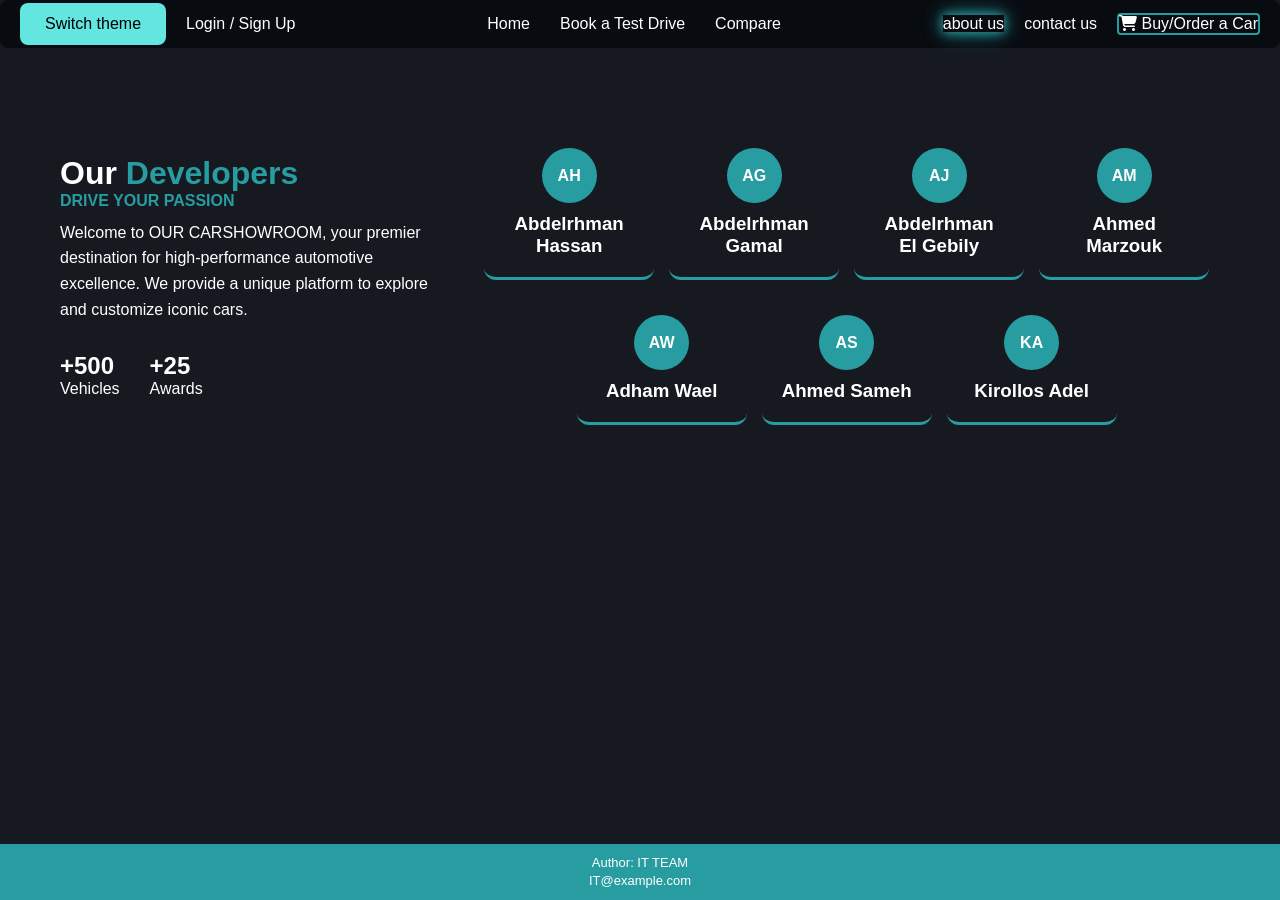
<file: about-us.html>
<!DOCTYPE html>
<html lang="en">
<head>
    <title>About us</title>
	<link id="theme-style" href="default-theme.css" rel="stylesheet">
    <link rel="stylesheet" href="about-us.css">
	<link rel="stylesheet" href="https://cdnjs.cloudflare.com/ajax/libs/font-awesome/6.5.0/css/all.min.css">
	
</head>
<body>

<nav class ="navbar">
			<ul class="left"> 
				<li class="navl"><button id="themeChange">Switch theme</button></li>
				<li class="navl"><a href="log-in.html">Login / Sign Up</a></li>
			</ul>
			<div>
			<ul class="navM">
				<li class="navl" id="H"><a href="index.html">Home</a></li>
				<li class="navl"><a href="Book.html">Book a Test Drive</a></li>
				<li class="navl"><a href="compare.html">Compare</a></li>
			</ul>
			</div>
			<ul class="right">
				<li class="navl"><a href="about-us.html" class="active">about us</a></li>
				<li class="navl"><a href="contact-us.html">contact us</a></li>
				<li class="navl" id="buy"><a href="Buy.html"><i class="fa-solid fa-cart-shopping"></i> Buy/Order a Car</a></li>
			</ul>
		</nav>
	<main class="container-container">
    <div class="container">
        <div class="about-section">
            <div class="about-info">
                <h1>Our <span>Developers</span></h1>
                <p class="subtitle">Drive Your Passion</p>
                <p class="desc">
                    Welcome to OUR CARSHOWROOM, your premier destination for high-performance automotive excellence. 
                    We provide a unique platform to explore and customize iconic cars.
                </p>
                
                <div class="stats-box">
                    <div class="stat"><h2>+500</h2><p>Vehicles</p></div>
                    <div class="stat"><h2>+25</h2><p>Awards</p></div>
                </div>
            </div>

            <div id="teamContainer" class="team-grid">
                <div class="card"><div class="icon-circle">AH</div><div class="card-content"><h3>Abdelrhman Hassan</h3></div></div>
                <div class="card"><div class="icon-circle">AG</div><div class="card-content"><h3>Abdelrhman Gamal</h3></div></div>
                <div class="card"><div class="icon-circle">AJ</div><div class="card-content"><h3>Abdelrhman El Gebily</h3></div></div>
                <div class="card"><div class="icon-circle">AM</div><div class="card-content"><h3>Ahmed Marzouk</h3></div></div>
                <div class="card"><div class="icon-circle">AW</div><div class="card-content"><h3>Adham Wael</h3></div></div>
                <div class="card"><div class="icon-circle">AS</div><div class="card-content"><h3>Ahmed Sameh</h3></div></div>
                <div class="card"><div class="icon-circle">KA</div><div class="card-content"><h3>Kirollos Adel</h3></div></div>
            </div>
        </div>
    </div>
	</main>
	<footer>
  <p>Author: IT TEAM<br>
  <a href="mailto:IT@example.com">IT@example.com</a></p>
</footer>

	<script src="themeChange.js"></script>
</body>
</html>
</file>
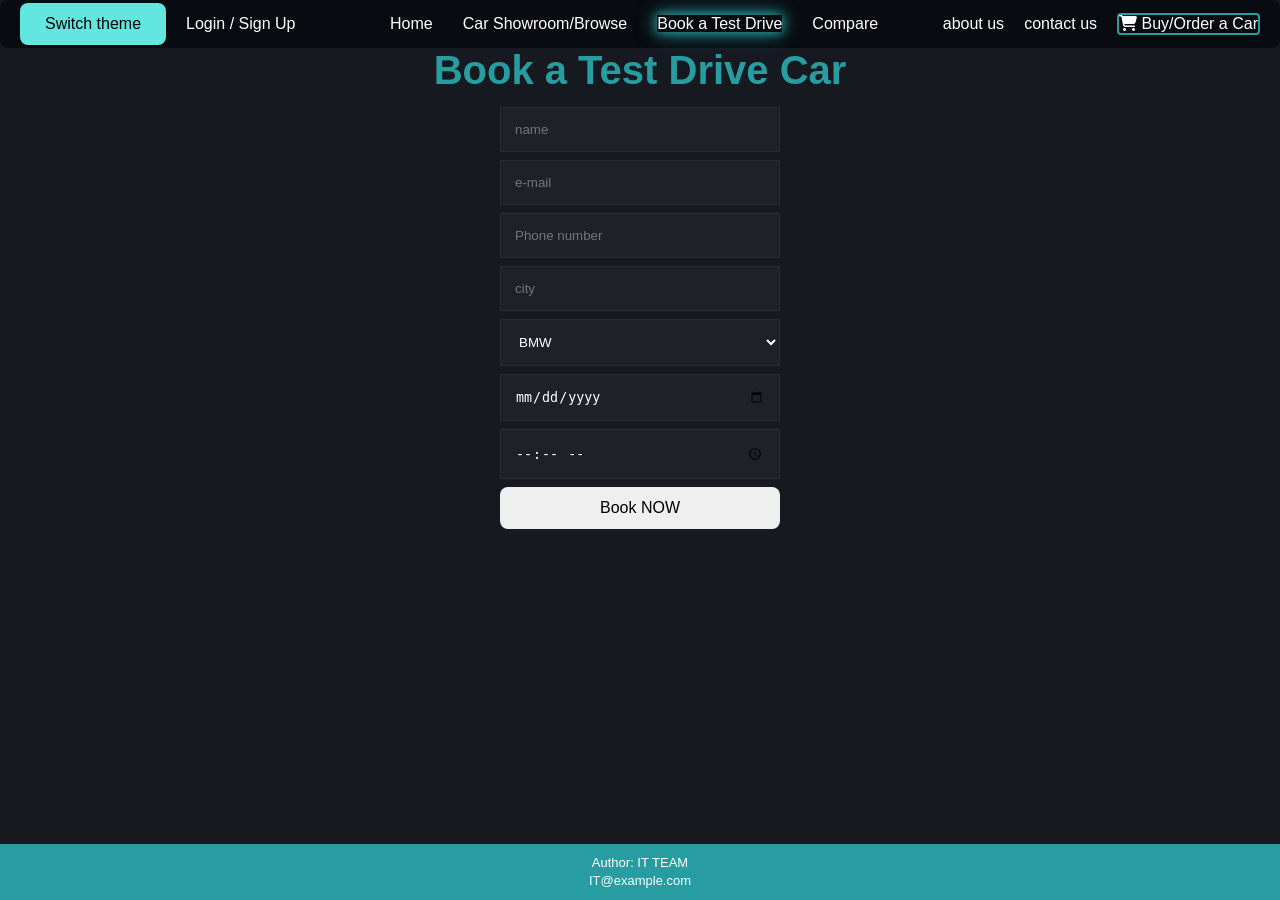
<file: book.html>
<!DOCTYPE html>
<html lang="ar">
<head>
  <meta charset="UTF-8">
  <title>Book a Test Drive Car</title>
  <link rel="stylesheet" href="kerolos2.css">
  <link id="theme-style" href="default-theme.css" rel="stylesheet">
  <link rel="stylesheet" href="https://cdnjs.cloudflare.com/ajax/libs/font-awesome/6.5.0/css/all.min.css">
</head>
<body>
<nav class ="navbar">
			<ul class="left"> 
				<li class="navl"><button id="themeChange">Switch theme</button></li>
				<li class="navl"><a href="log-in.html" >Login / Sign Up</a></li>
			</ul>
			<div>
			<ul class="navM">
				<li class="navl" id="H"><a href="index.html">Home</a></li>
				<li class="navl"><a href="Car-Showroom/Browse.html">Car Showroom/Browse</a></li>
				<li class="navl"><a href="book.html" class="active">Book a Test Drive</a></li>
				<li class="navl"><a href="compare.html">Compare</a></li>
			</ul>
			</div>
			<ul class="right">
				<li class="navl"><a href="about-us.html">about us</a></li>
				<li class="navl"><a href="contact-us.html">contact us</a></li>
				<li class="navl" id="buy"><a href="buy.html"><i class="fa-solid fa-cart-shopping"></i> Buy/Order a Car</a></li>
			</ul>
		</nav>
 <main class="book-container">
<h1>Book a Test Drive Car</h1>
<form id="testDriveForm" novalidate>
  <input type="text" placeholder="name" id="name">
  <input type="email" placeholder="e-mail" id="email" >
  <input type="tel" placeholder="Phone number" id="phone">
<input type="text" placeholder="city" id="city">

  <select id="car">
    <option>BMW</option>
    <option>Audi</option>
    <option>Mercedes</option>
  </select>

  <input type="date" placeholder="date" id="date">
  <input type="time" placeholder="time" id="time">
 
  <button type="submit">Book NOW</button>
  <p style="color: var(--color-glow);" id="Message"></p>
</form>
</main>
<footer>
  <p>Author: IT TEAM<br>
  <a href="mailto:IT@example.com">IT@example.com</a></p>
</footer>
<script>
   
	if(localStorage.getItem("userEmail")){
		 document.getElementById("email").value = localStorage.getItem("userEmail");
	}
	if(localStorage.getItem("userNumber")){
		 document.getElementById("phone").value = localStorage.getItem("userNumber");
	}
	if(localStorage.getItem("userName")){
		 document.getElementById("name").value = localStorage.getItem("userName");
	}
  let form = document.getElementById("testDriveForm");

  form.addEventListener("submit", function(e) {
    e.preventDefault();

    let name = document.getElementById("name").value;
	if(name == ""){
		document.getElementById("Message").innerText = "Name can not be empty";
		return ;
	}
	for(let i=0;i<name.length;i++){
	let char = name[i];
	if(!(char>='a'&& char<='z')&&!(char>='A'&& char<='Z')&&(char!=' ')){
		document.getElementById("Message").innerText = "Name must consist of letters only";
		return ;
	}
}	
	
	
	 let email = document.getElementById("email").value;
	 	if(email == ""){
				document.getElementById("Message").innerText = "email can not be empty";
				return ;
		}else if(!email.includes("@")||!email.includes(".")){
				document.getElementById("Message").innerText = "email invalid";
				return ;
		}
	
	
	let phone = document.getElementById("phone").value;
	if(phone == ""){document.getElementById("Message").innerText = "phone can not be empty";
				return ;
		}else if(!phone.startsWith("01")|| !(phone.length==11)){
				document.getElementById("Message").innerText = "phone invalid must start with 01 and be 11 numbers";
				return ;
		}
    let car = document.getElementById("car").value;
    let date = document.getElementById("date").value;
	if(!date.includes("2026")){
		document.getElementById("Message").innerText = "please select a date in the year 2026";
		return ;
	}

    let message = document.getElementById("Message");

    message.innerText = "Done " + name + "! Your test drive for " + car + " is booked on " + date;
			}
  );
</script>
<script src="themeChange.js"></script>
</body>
</html>
</file>
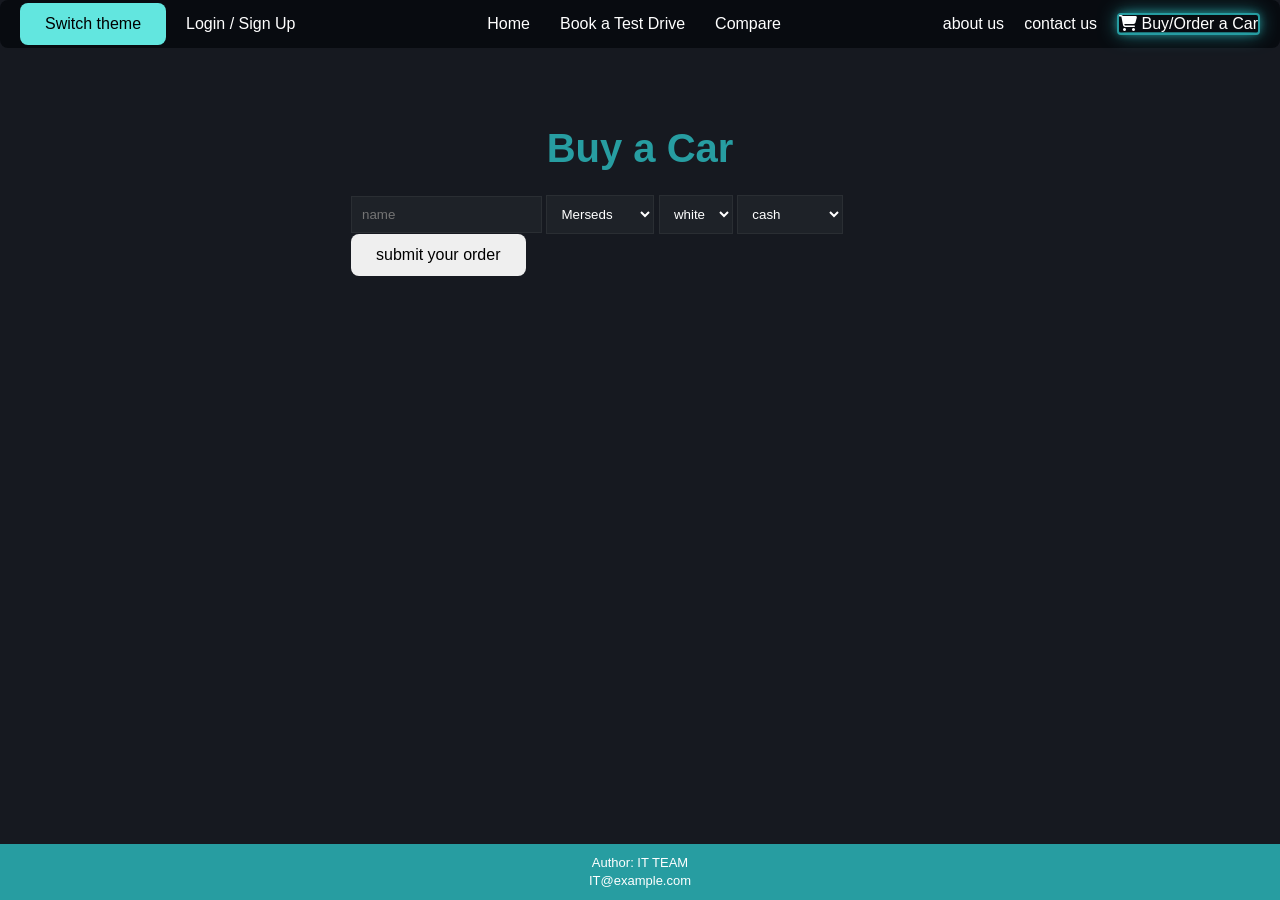
<file: buy.html>
<!DOCTYPE html>
<html lang="en">
<head>
	<title>Buy</title>
  <meta charset="UTF-8"> 
    <link rel="stylesheet" href="default-theme.css" id="theme-style">
	<link rel="stylesheet" href="https://cdnjs.cloudflare.com/ajax/libs/font-awesome/6.5.0/css/all.min.css">
		 <style>
h1 {
  text-align: center;
  font-size: 40px;
  margin-top: 78px;
  color: var(--color);
}
#order {
  width: 578px;
  margin: 24px auto;
}
#order input:hover,
#order select:hover {
  border-color: var(--color);
}
#order input,
#order select {
  padding: 10px;
  background-color: var(--card-bg);
  color: var(--text-main);
  border: 1px solid var(--border-color);
}
#order button:hover {
  background-color: var(--color);
}
#Message {
    text-align: center;
  margin-top: 14px;
color: var(--color);
}
.container-buy {
			flex-grow: 1;
}
	 
	 </style>
      </head>
     <body>
	    <nav class ="navbar">
			<ul class="left"> 
				<li class="navl"><button id="themeChange">Switch theme</button></li>
				<li class="navl"><a href="log-in.html" >Login / Sign Up</a></li>
			</ul>
			<div>
			<ul class="navM">
				<li class="navl" id="H"><a href="index.html">Home</a></li>
				<li class="navl"><a href="book.html">Book a Test Drive</a></li>
				<li class="navl"><a href="compare.html">Compare</a></li>
			</ul>
			</div>
			<ul class="right">
				<li class="navl"><a href="about-us.html">about us</a></li>
				<li class="navl"><a href="contact-us.html">contact us</a></li>
				<li class="navl" id="buy"><a href="buy.html" class="active"><i class="fa-solid fa-cart-shopping"></i> Buy/Order a Car</a></li>
			</ul>
		</nav>
 <main class="container-buy">
 <section class="buy-text">
  <h1>Buy a Car</h1>
  </section>
<section>
<form id="order">
  <input type="text" id="name" placeholder="name">

  <select id="car">
    <option>Merseds</option>
    <option>BMW</option>
    <option>GMC</option>
    <option>Ferrari</option>
    <option>Porsche</option>
	<option>Lamborgini</option>
	<option>Toyota</option>
	<option>Nissan</option>
	<option>chevrolet</option>
  </select>

  <select id="color">
    <option>white</option>
    <option>black</option>
    <option>red</option>
  </select>

  <select id="payment">
    <option>cash</option>
    <option>installment</option>
  </select>

  <button type="submit">submit your order</button>
  <p id="Message"></p>
</form>
</section>
</main>
<footer>
  <p>Author: IT TEAM<br>
  <a href="mailto:IT@example.com">IT@example.com</a></p>
</footer>
<script src="themeChange.js"></script>
<script>
  let form = document.getElementById("order");

  form.addEventListener("submit", function(e) {
    e.preventDefault();
    let name = document.getElementById("name").value;
	if(name == ""){
		document.getElementById("Message").innerText = "Name can not be empty";
		return ;
	}
	for(let i=0;i<name.length;i++){
	let char = name[i];
	if(!(char>='a'&& char<='z')&&!(char>='A'&& char<='Z')&&(char!=' ')){
		document.getElementById("Message").innerText = "Name must consist of letters only";
		return;
	}
	 }
    let car = document.getElementById("car").value;
    let message = document.getElementById("Message");
    message.innerText = "Thank you " + name + ", your " + car + " order has been sent!";
	sessionStorage.setItem("lastOrderName", name);
	sessionStorage.setItem("lastOrderCar", car);
  });
</script>
     </body>
</html>
</file>
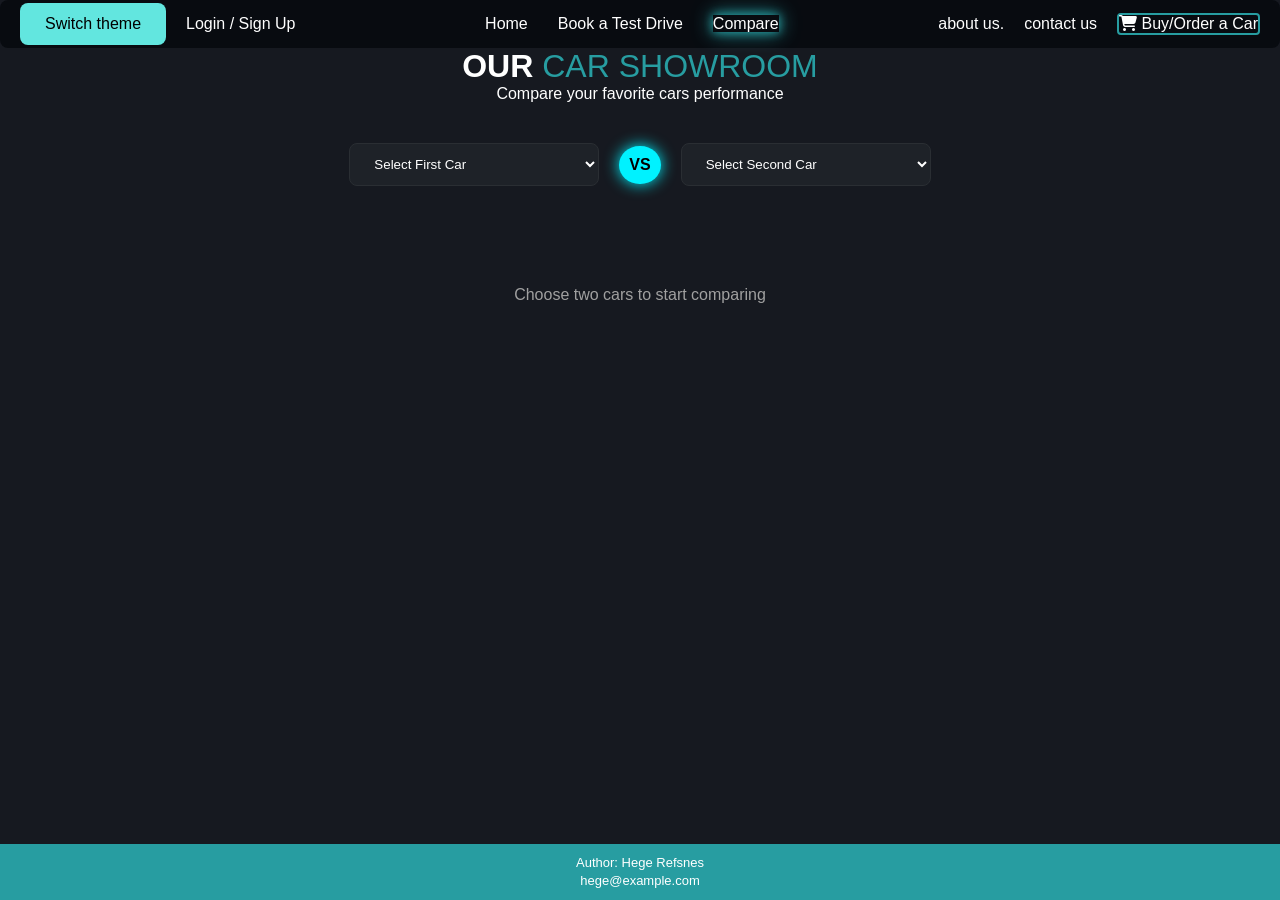
<file: compare.html>
<!DOCTYPE html>
<html lang="en">
<head>
    <meta charset="UTF-8">
    <meta name="viewport" content="width=device-width, initial-scale=1.0">
    <title>Compare</title>
    <link rel="stylesheet" href="styel.css">
    <link rel="stylesheet" href="compare.css">
	<link id="theme-style" href="default-theme.css" rel="stylesheet">
	<link rel="stylesheet" href="https://cdnjs.cloudflare.com/ajax/libs/font-awesome/6.5.0/css/all.min.css">
</head>
<body>
    <style>
	
	</style>
	<nav class ="navbar">
			<ul class="left"> 
				<li class="navl"><button id="themeChange">Switch theme</button></li>
				<li class="navl"><a href="log-in.html">Login / Sign Up</a></li>
			</ul>
			<div>
			<ul class="navM">
				<li class="navl" id="H"><a href="index.html">Home</a></li>
				<li class="navl"><a href="Book.html">Book a Test Drive</a></li>
				<li class="navl"><a href="compare.html" class="active">Compare</a></li>
			</ul>
			</div>
			<ul class="right">
				<li class="navl"><a href="about-us.html">about us.</a></li>
				<li class="navl"><a href="contact-us.html">contact us</a></li>
				<li class="navl" id="buy"><a href="Buy.html"><i class="fa-solid fa-cart-shopping"></i> Buy/Order a Car</a></li>
			</ul>
		</nav>

    <div class="container">
        <header>
            <h1>OUR <span>CAR SHOWROOM</span></h1>
            <p>Compare your favorite cars performance</p>
        </header>

        <section class="selection-area">
            <select id="car1Select">
                <option value="">Select First Car</option>
                <option value="bmw">BMW M4 Competition</option>
                <option value="merc">Mercedes-AMG C63</option>
                <option value="audi">Audi RS7</option>
                <option value="Lamborghini">Lamborghini Huracán EVO</option>
                <option value="Porsche">Porsche 911 Turbo S</option>
                <option value="Nissan">Nissan GT-R</option>
                <option value="Toyota">Toyota Supra</option>
                <option value="Chevrolet">Chevrolet Corvette</option>
            </select>

            <div class="vs-badge">VS</div>

            <select id="car2Select">
                <option value="">Select Second Car</option>
                <option value="bmw">BMW M4 Competition</option>
                <option value="merc">Mercedes-AMG C63</option>
                <option value="audi">Audi RS7</option>
                <option value="Lamborghini">Lamborghini Huracán EVO</option>
                <option value="Porsche">Porsche 911 Turbo S</option>
                <option value="Nissan">Nissan GT-R</option>
                <option value="Toyota">Toyota Supra</option>
                <option value="Chevrolet">Chevrolet Corvette</option>
                
            </select>
        </section>

        <main class="comparison-grid" id="comparisonGrid">
            <div class="placeholder-text">Choose two cars to start comparing</div>
        </main>
    </div>
   
		
			<footer>
			<p>Author: Hege Refsnes<br>
			<a href="mailto:hege@example.com">hege@example.com</a></p>
		  </footer>
    <script src="compare.js"></script>
	<script src="themeChange.js"></script>
</body>
</html>
</file>
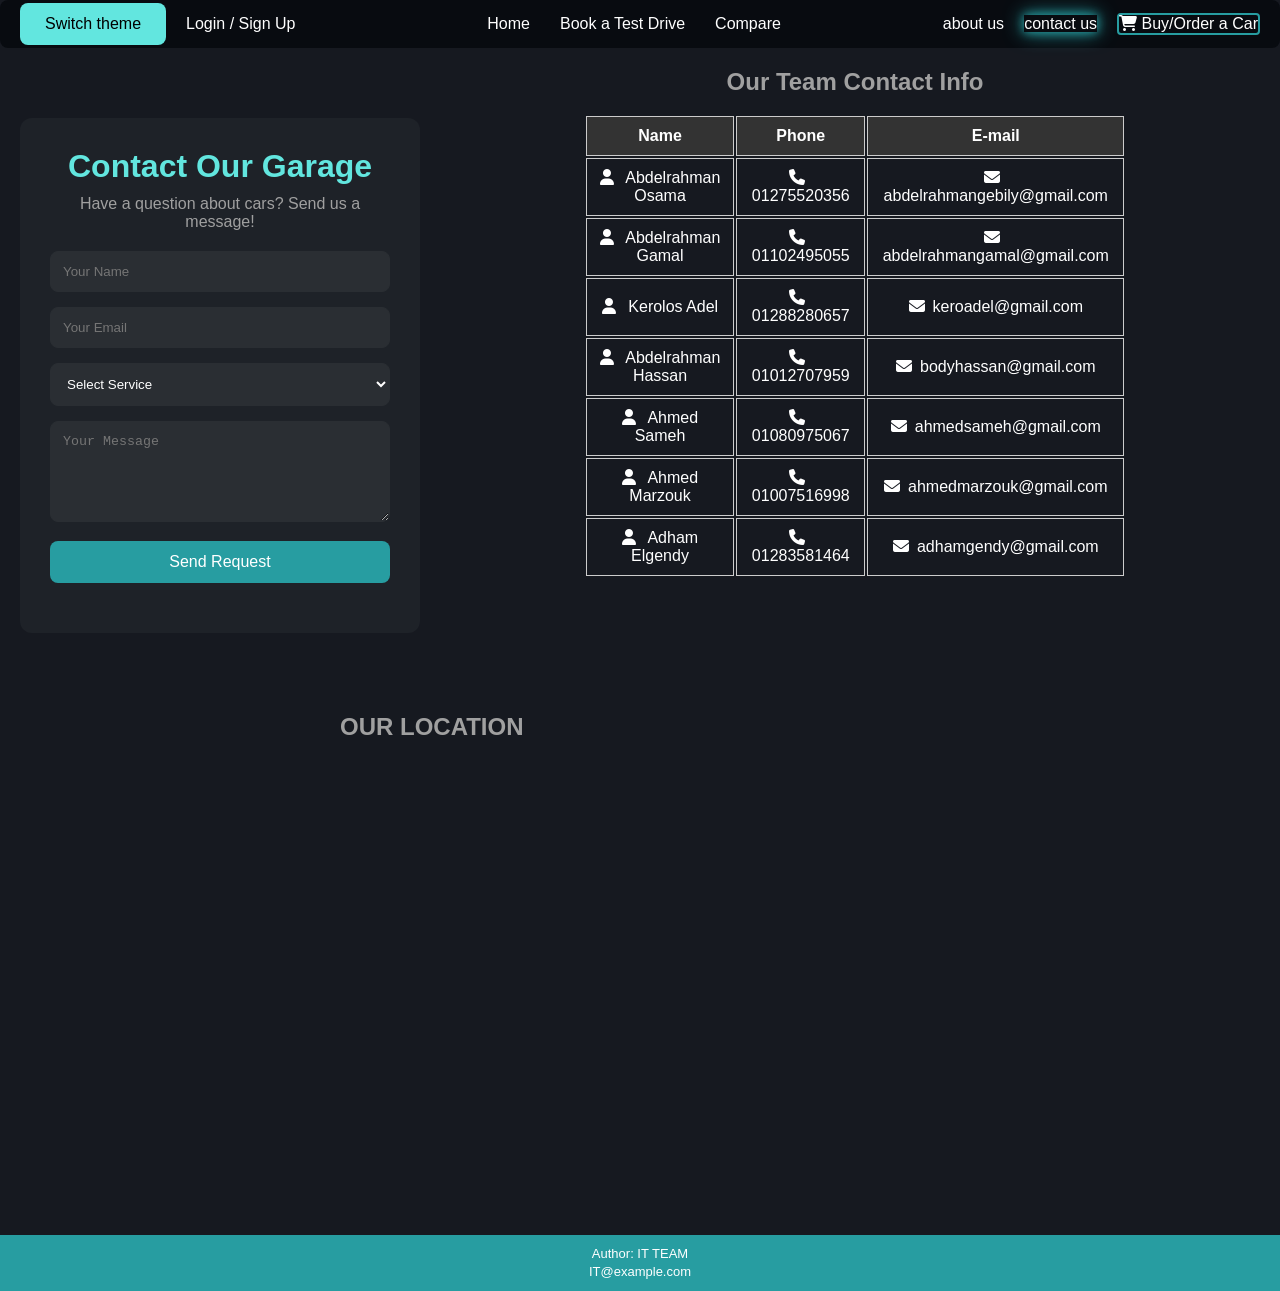
<file: contact-us.html>
<!DOCTYPE html>
<html lang="en">
<head>
    <title>Contact us</title>
	<link id="theme-style" href="default-theme.css" rel="stylesheet">
    <link rel="stylesheet" href="contact-us.css">
	<link rel="stylesheet" href="https://cdnjs.cloudflare.com/ajax/libs/font-awesome/6.5.0/css/all.min.css">
</head>
<body>


<nav class ="navbar">
			<ul class="left"> 
				<li class="navl"><button id="themeChange">Switch theme</button></li>
				<li class="navl"><a href="log-in.html" >Login / Sign Up</a></li>
			</ul>
			<div>
			<ul class="navM">
				<li class="navl" id="H"><a href="index.html">Home</a></li>
				<li class="navl"><a href="Book.html">Book a Test Drive</a></li>
				<li class="navl"><a href="compare.html">Compare</a></li>
	
			</ul>
			</div>
			<ul class="right">
				<li class="navl"><a href="about-us.html">about us</a></li>
				<li class="navl"><a href="contact-us.html" class="active">contact us</a></li>
				<li class="navl" id="buy"><a href="Buy.html"><i class="fa-solid fa-cart-shopping"></i> Buy/Order a Car</a></li>
			</ul>
		</nav>
<main>
<div class="contact-container">
    <h1>Contact Our Garage</h1>
    <p>Have a question about cars? Send us a message!</p>

    <form class="contact-form"  id="send" novalidate>
        <input type="text" placeholder="Your Name" id="name">

        <input type="email" placeholder="Your Email" id="email" novalidate>

        <select>
            <option value="">Select Service</option>
            <option>Buy a Car</option>
            <option>Car Maintenance</option>
            <option>Car Rental</option>
        </select>

        <textarea placeholder="Your Message" rows="5" id="message"></textarea>

        <button type="submit">Send Request</button>
		<p id="error-msg"></p>
    </form>
</div>

<div class="contact-table">
    <h2>Our Team Contact Info</h2>

    <table>
        <tr>
            <th>Name</th>
            <th>Phone</th>
            <th>E-mail</th>
        </tr>

        <tr>
            <td><i class="fa-solid fa-user"></i> Abdelrahman Osama</td>
            <td><i class="fa-solid fa-phone"></i>01275520356</td>
            <td><i class="fa-solid fa-envelope"></i>abdelrahmangebily@gmail.com</td>
        </tr>

        <tr>
            <td><i class="fa-solid fa-user"></i> Abdelrahman Gamal</td>
            <td><i class="fa-solid fa-phone"></i>01102495055</td>
            <td><i class="fa-solid fa-envelope"></i>abdelrahmangamal@gmail.com</td>
        </tr>

        <tr>
            <td><i class="fa-solid fa-user"></i> Kerolos Adel</td>
            <td><i class="fa-solid fa-phone"></i>01288280657</td>
            <td><i class="fa-solid fa-envelope"></i>keroadel@gmail.com</td>
        </tr>

        <tr>
            <td><i class="fa-solid fa-user"></i> Abdelrahman Hassan</td>
            <td><i class="fa-solid fa-phone"></i>01012707959</td>
            <td><i class="fa-solid fa-envelope"></i>bodyhassan@gmail.com</td>
        </tr>

        <tr>
            <td><i class="fa-solid fa-user"></i> Ahmed Sameh</td>
            <td><i class="fa-solid fa-phone"></i>01080975067</td>
            <td><i class="fa-solid fa-envelope"></i>ahmedsameh@gmail.com</td>
        </tr>

        <tr>
            <td><i class="fa-solid fa-user"></i> Ahmed Marzouk</td>
            <td><i class="fa-solid fa-phone"></i>01007516998</td>
            <td><i class="fa-solid fa-envelope"></i>ahmedmarzouk@gmail.com</td>
        </tr>

        <tr>
            <td><i class="fa-solid fa-user"></i> Adham Elgendy</td>
            <td><i class="fa-solid fa-phone"></i>01283581464</td>
            <td><i class="fa-solid fa-envelope"></i>adhamgendy@gmail.com</td>
        </tr>
    </table>
</div>
<div class="map">
<h2>OUR LOCATION</h2>
<iframe src="https://www.google.com/maps/embed?pb=!1m14!1m12!1m3!1d27637.043910447668!2d31.178751999999996!3d30.018764799999996!2m3!1f0!2f0!3f0!3m2!1i1024!2i768!4f13.1!5e0!3m2!1sen!2seg!4v1777940788040!5m2!1sen!2seg" 
	width="600" 
	height="450" 
	style="border:0;" 
	allowfullscreen="" 
	loading="lazy" 
	referrerpolicy=
	"no-referrer-when-downgrade">
	</iframe>

</div>
</main>
<footer>
			<p>Author: IT TEAM<br>
			<a href="mailto:IT@example.com">IT@example.com</a></p>
		  </footer>
		  <script src="themeChange.js"></script>
		  <script>
		  if(localStorage.getItem("userName")){
		 document.getElementById("name").value = localStorage.getItem("userName");
	}
	if(localStorage.getItem("userEmail")){
		 document.getElementById("email").value = localStorage.getItem("userEmail");
	}
	let form = document.getElementById("send");

  form.addEventListener("submit", function(e) {
    e.preventDefault();

    let name = document.getElementById("name").value;
	if(name == ""){
		document.getElementById("error-msg").innerText = "Name can not be empty";
		return ;
	}	for(let i=0;i<name.length;i++){
	let char = name[i];
	if(!(char>='a'&& char<='z')&&!(char>='A'&& char<='Z')&&(char!=' ')){
		document.getElementById("error-msg").innerText = "Name must consist of letters only";
		return ;
	}
}	
	
	
	 let email = document.getElementById("email").value;
	 	if(email == ""){
				document.getElementById("error-msg").innerText = "email can not be empty";
				return ;
		}else if(!email.includes("@")||!email.includes(".")){
				document.getElementById("error-msg").innerText = "email invalid";
				return ;
		}
		let msg = document.getElementById("message").value;
		if(msg == ""){
				document.getElementById("error-msg").innerText = "Message can not be empty";
				return ;
		}
		let message = document.getElementById("error-msg");

    message.innerText = "Done message sent ";
			});
		  </script>
</body>
</html>
</file>
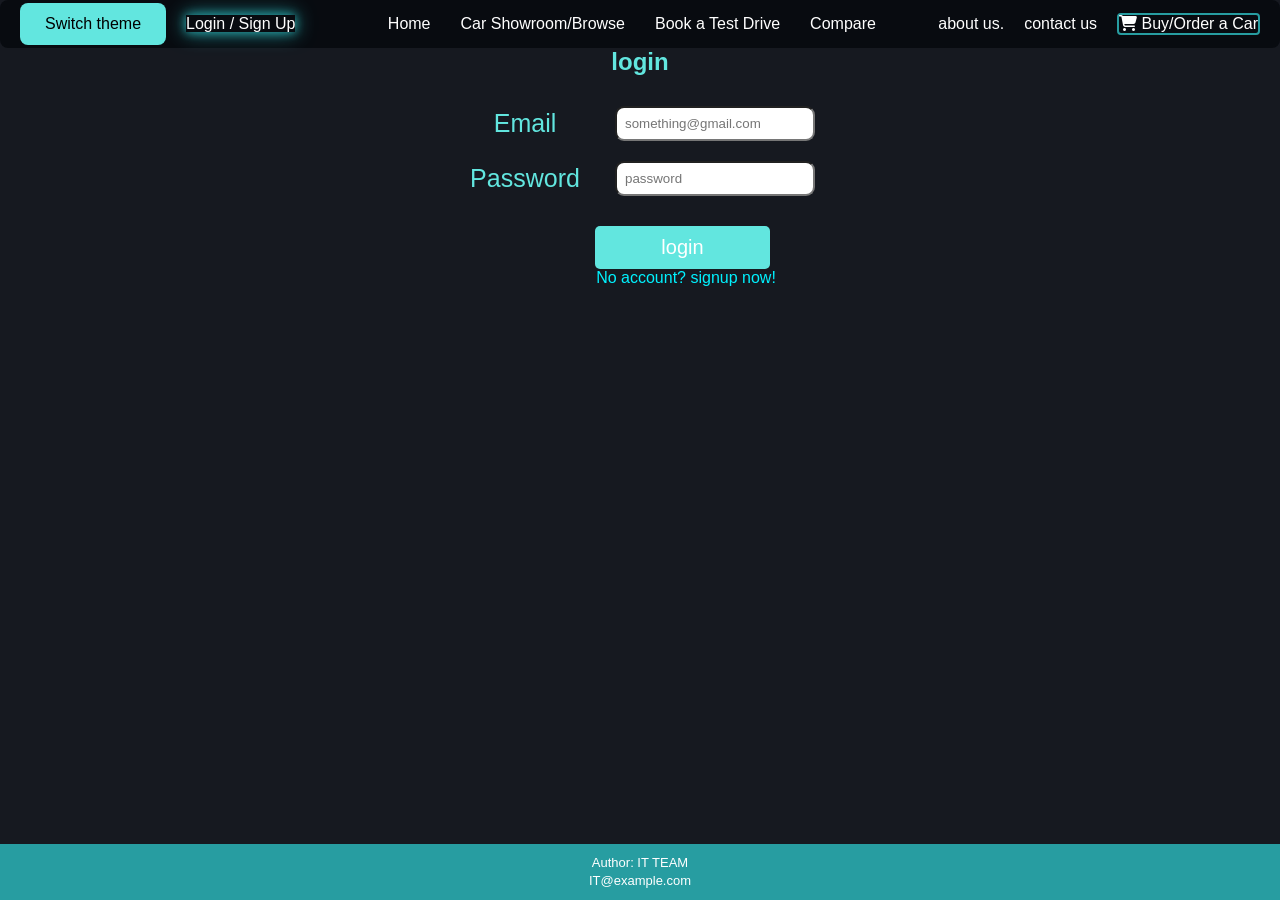
<file: log-in.html>
<!DOCTYPE html>
<html>
 <head>
  <meta charset ="UTF-8">
  <title>Car Gallery</title>
  <meta name="viewport" content="width=device-width, initial-scale=1.0">
  <link id="theme-style" href="default-theme.css" rel="stylesheet">
  <link href="AG.css" rel="stylesheet">
  <link rel="stylesheet" href="https://cdnjs.cloudflare.com/ajax/libs/font-awesome/6.5.0/css/all.min.css">
  		<style>
		</style>
  </head>
	<body>
	    <nav class ="navbar">
			<ul class="left"> 
				<li class="navl"><button id="themeChange">Switch theme</button></li>
				<li class="navl"><a href="log-in.html" class="active">Login / Sign Up</a></li>
			</ul>
			<div>
			<ul class="navM">
				<li class="navl" id="H"><a href="index.html">Home</a></li>
				<li class="navl"><a href="Car-Showroom/Browse.html">Car Showroom/Browse</a></li>
				<li class="navl"><a href="Book.html">Book a Test Drive</a></li>
				<li class="navl"><a href="compare.html">Compare</a></li>
			</ul>
			</div>
			<ul class="right">
				<li class="navl"><a href="about-us.html">about us.</a></li>
				<li class="navl"><a href="contact-us.html">contact us</a></li>
				<li class="navl" id="buy"><a href="Buy.html"><i class="fa-solid fa-cart-shopping"></i> Buy/Order a Car</a></li>
			</ul>
		</nav>
		<main class="login">
			<section>
				<h1 class="title">login</h1>
			</section>
			<section>
			<form class="login-form">
			<div class="row">
			<label class="em">Email</label>
			<input type="email" placeholder="something@gmail.com" id="user-email">
			</div>
			<div class="row">
			<label>Password</label>
			<input type="password" placeholder="password" id="user-password">
			</div>
				<button type="button" class="button-link" id="log-inB">login</button>
			</form>
			</section>
			<section>
			<a href="sign-up.html" class="up-link" id="log-in">No account? signup now!</a>
			</section>
			<section>
			<span id="email-emp">email cannot be empty</span>
			<span id="pass-emp">password cannot be empty</span>
			<span id="notfound">email or password incorrect</span>
			<span id="gotohome">login succesful<a href="index.html">press here to Home</a></span>
			</section>
		</main>
		<footer>
			<p>Author: IT TEAM<br>
			<a href="mailto:IT@example.com">IT@example.com</a></p>
		  </footer>
		<script src="AGlogin.js"></script>
		<script src="themeChange.js"></script>
	</body>
	</html>
</file>
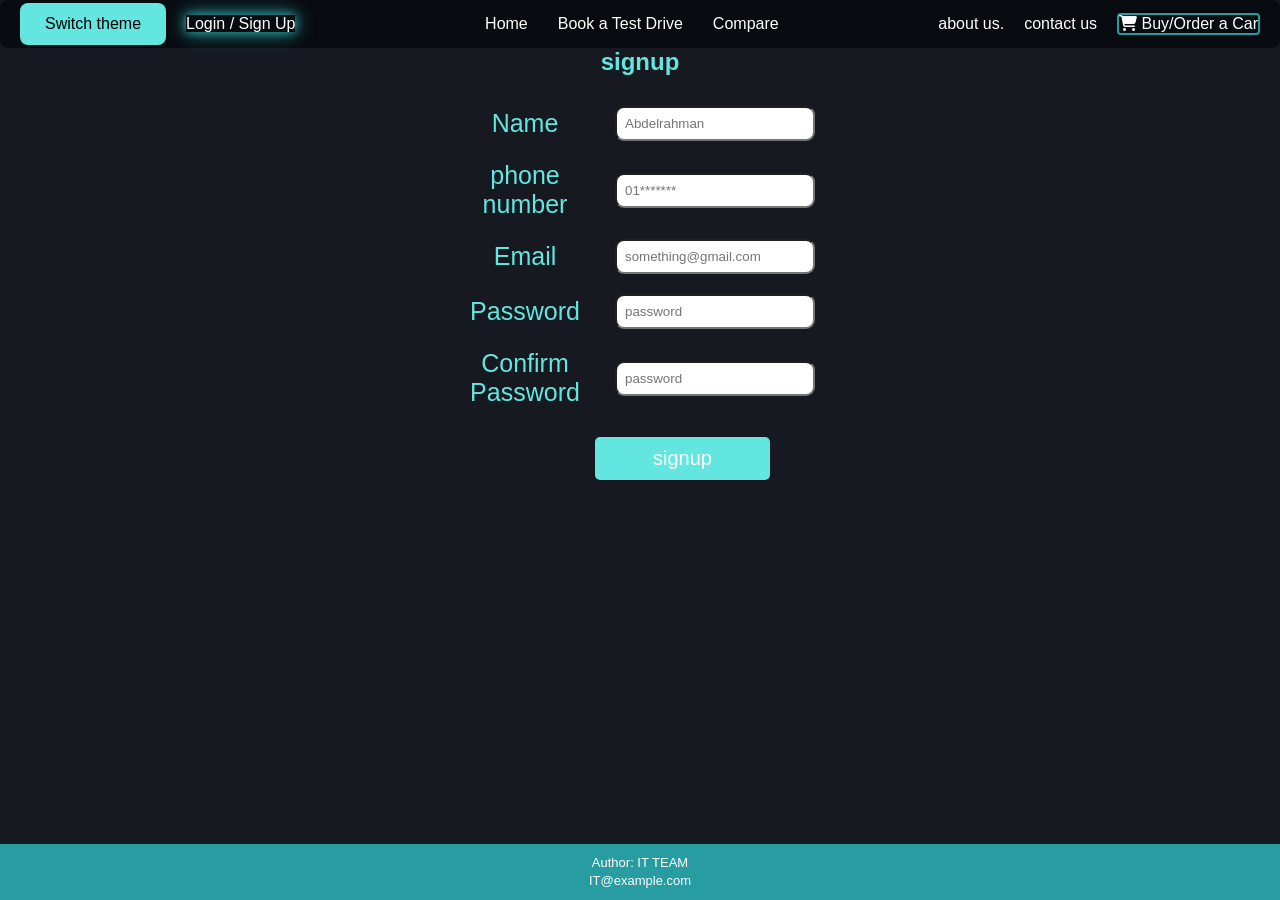
<file: sign-up.html>
<!DOCTYPE html>
<html>
 <head>
  <title>Car Gallery</title>
  <link id="theme-style" href="default-theme.css" rel="stylesheet">
  <link rel="stylesheet" href="https://cdnjs.cloudflare.com/ajax/libs/font-awesome/6.5.0/css/all.min.css">
  <link href="AG.css" rel="stylesheet">
  		<style>

		</style>
  </head>
	<body>
	    <nav class ="navbar">
			<ul class="left"> 
				<li class="navl"><button id="themeChange">Switch theme</button></li>
				<li class="navl"><a href="log-in.html" class="active">Login / Sign Up</a></li>
			</ul>
			<div>
			<ul class="navM">
				<li class="navl" id="H"><a href="index.html">Home</a></li>
				<li class="navl"><a href="Book.html">Book a Test Drive</a></li>
				<li class="navl"><a href="compare.html">Compare</a></li>
	
			</ul>
			</div>
			<ul class="right">
				<li class="navl"><a href="about-us.html">about us.</a></li>
				<li class="navl"><a href="contact-us.html">contact us</a></li>
				<li class="navl" id="buy"><a href="Buy.html"><i class="fa-solid fa-cart-shopping"></i> Buy/Order a Car</a></li>
			</ul>
		</nav>
		<main class="login">
			<section>
				<h1 class="title">signup</h1>
			</section>
			<section>
			<form class="login-form">
			<div class="row">
			<label>Name</label>
			<input type="text" placeholder="Abdelrahman" id="user-name">
			</div>
			<div class="row">
			<label>phone number</label>
			<input type="tel" placeholder="01*******" id="user-number">
			</div>
			<div class="row">
			<label class="em">Email</label>
			<input type="email" placeholder="something@gmail.com" id="user-email">
			</div>
			<div class="row">
			<label>Password</label>
			<input type="password" placeholder="password" id="user-password">
			</div>
			<div class="row">
			<label>Confirm Password</label>
			<input type="password" placeholder="password" id="user-c-password">
			</div>
			
				<button type="button" class="button-link" id="sign_up">signup</button>
			</form>
			</section> 
			<section>
			<span id="cpassError">Make sure password is the same</span>
			<span id="nameempError">name must not be empty</span>
			<span id="emailempError">email must not be empty</span>
			<span id="passempError">password must not be empty</span>
			<span id="numberempError">number must not be empty</span>
			<span id="nameError">name must only contain letters</span>
			<span id="numberError">number must start with 01 and not less than 11</span>
			<span id="emailError">enter a valid email</span>
			<span id="passError">password must be at least 8 characters</span>
			<span id="success">account created,
			<a href="log-in.html">login now!</a>
			</span>
			</section>
		  </main>
		  <footer>
			<p>Author: IT TEAM<br>
			<a href="mailto:IT@example.com">IT@example.com</a></p>
		  </footer>
			<script src="AGsignup.js"></script>
			<script src="themeChange.js"></script>
		</body>
	</html>
</file>
<file: default-theme.css>
:root {
    --bg-color: #161920;
    --navbar-bg: #080B10;
    --color: #279DA1;
    --color-light: #62E6DF;
    --color-glow: #00f2ff;
    --card-bg: #1e2228;
    --text-main: #ffffff;
    --text-dim: #a0a0a0;
    --border-color: #2a2e33;
    --green: #00a86b;
}

* {
    box-sizing: border-box;
	margin: 0;
	padding: 0;
}

body {
    background-color: var(--bg-color);
    color: var(--text-main);
    font-family: Arial, sans-serif;
	display: flex;
	flex-direction: column;
	min-height: 100vh;
	margin: 0;
}

a {
    text-decoration: none;
    color: white;
}


.navbar {
    display: flex;
    justify-content: space-between;
    background-color: var(--navbar-bg);
    padding: 0 20px;
    align-items: center;
    border-radius: 8px;
}

.navM {
    display: flex;
    background-color: var(--navbar-bg);
    gap: 30px;
    padding: 15px 30px;
    list-style: none;
	margin: 0;
}

.navl a {
    text-decoration: none;
    color: white;
}

.navl a:hover {
    color: var(--color);
    transition: color 0.6s ease;
}

.navl a.active {
    box-shadow: 0 0 10px var(--color), 0 0 20px var(--color);
}

.right {
    display: flex;
    align-items: center;
    gap: 20px;
    list-style: none;
    padding: 0;
	margin: 0;
}

.left {
    display: flex;
    align-items: center;
    gap: 20px;
    list-style: none;
    padding: 0;
	margin: 0;
}

#H {
    margin-left: 30px;
}

#buy {
    border: 2px solid var(--color);
    border-radius: 4px;
}
#themeChange {
   
    background-color: var(--color-light);
}

button {
    padding: 12px 25px;
    border: none;
    border-radius: 8px;
    cursor: pointer;
    font-size: 16px;
}

.btn-green {
    background: var(--color);
    color: white;
}

.btn-dark {
    background: rgb(118, 125, 159);
    color: white;
}

.car-card {
    background: var(--card-bg);
    padding: 20px;
    border-radius: 12px;
    border: 1px solid var(--border-color);
    text-align: center;
    transition: transform 0.3s;
}

.car-card:hover {
    transform: scale(1.05);
}

.car-card img {
    width: 100%;
    border-radius: 10px;
}

.car-card h3 {
    margin: 10px 0 5px;
    color: white;
}

.car-card p {
    color: var(--green);
    font-weight: bold;
}

footer {
    padding: 10px 0;
    margin-top: 20px;
    background-color: var(--color);
    color: white;
    text-align: center;
    font-size: 13px;
}

footer p {
    line-height: 1.4;
    margin: 0;
}
.contact-table tr:hover {
    background-color: var(--color);
    transition: 0.3s;
}
</file>
<file: about-us.css>
.controls {
    position: absolute;
    top: 20px;
    right: 20px;
    display: flex;
    gap: 10px;
    z-index: 1000;
}

.container {  max-width: 1200px;
     margin: 0 auto; 
     padding: 80px 20px;
 }

.about-section { display: flex;
     flex-wrap: wrap; 
     gap: 40px; 
     align-items: center; 
}

.about-info {  flex: 1; 
    min-width: 320px; 
}
.about-info h1 span {
    color: var(--color);
}

.subtitle { font-weight: bold;
     margin-bottom: 10px;
      display: block; 
      text-transform: uppercase;
      color: var(--color); 
}
.desc {  line-height: 1.6; 
}
.stats-box { display: flex;
     gap: 30px;
      margin-top: 30px; 
}

.team-grid {
    flex: 2;
    display: flex;
    flex-wrap: wrap;
    gap: 15px;
    justify-content: center;
}
.team-grid .card {

    padding: 20px;
    border-radius: 12px;
    text-align: center;
    width: 170px;
	
	border-bottom: 3px solid var(--color);
}

.team-list {
    flex: 2;
    display: flex;
    flex-direction: column;
    gap: 10px;
}
.team-list .card {
    padding: 12px 20px;
    border-radius: 8px;
    display: flex;
    align-items: center;
    width: 100%;
    max-width: 600px;
    margin: 0 auto;
	border-left: 4px solid var(--color);
    background: var(--color-bg);

}

.team-list .icon-circle { margin: 0 15px 0 0; 
    width: 45px; 
    height: 45px; 
    font-size: 0.9rem; 
}


.icon-circle {
    width: 55px;
    height: 55px;

    border-radius: 50%;
    margin: 0 auto 10px;
    display: flex;
    align-items: center;
    justify-content: center;
    font-weight: bold;
    color: white;
	background-color: var(--color);
}
.container-container{
    flex-grow: 1;
}
</file>
<file: kerolos2.css>
#testDriveForm {
  width: 280px;
  margin: 14px auto;
  display: flex;
  flex-direction: column;
  gap: 8px;
}
#testDriveForm input,
#testDriveForm select {
  width: 100%;
  padding: 14px;
  background-color: var(--card-bg);
  color: var(--text-main);
  border: 1px solid var(--border-color);
}
h1 {
  text-align: center;
  color:var(--color);
  font-size: 40px;
}
#testDriveForm button:hover {
  background-color: var(--color);
}
#testDriveForm input:hover,
#testDriveForm select:hover {
  border: 3.5px solid var(--color);
}
#message {
color: var(--color);
}
.book-container{
 
  flex-grow: 1;
}
</file>
<file: styel.css>
@media (max-width: 600px) {
    .selection-area {
        flex-direction: column;
        gap: 15px; 
    }

    select {
        width: 90%; 
        font-size: 14px;
        padding: 10px;
    }

    .vs-badge {
        padding: 8px;
        font-size: 12px;
    }

    .comparison-grid {
        grid-template-columns: 1fr; 
        gap: 20px;
    }
}
</file>
<file: compare.css>
.container {
    max-width: 1100px;
    margin: 0 auto;
	flex-grow: 1;
}

header {
    text-align: center;
    margin-bottom: 40px;
}

header h1 span {
    color: var(--color);
    font-weight: 300;
}

.selection-area {
    display: flex;
    justify-content: center;
    align-items: center;
    gap: 20px;
    margin-bottom: 50px;
}

select {
    background: var(--card-bg);
    color: white;
    border: 1px solid var(--border-color);
    padding: 12px 20px;
    border-radius: 8px;
    outline: none;
    cursor: pointer;
    width: 250px;
}

.vs-badge {
    background: var(--color-glow);
    color: black;
    font-weight: bold;
    padding: 10px;
    border-radius: 50%;
    box-shadow: 0 0 15px var(--color-glow);
}

.comparison-grid {
    display: grid;
    grid-template-columns: 1fr 1fr;
    gap: 20px;
    transition: all 0.5s ease;
}





.spec-row {
    display: flex;
    justify-content: space-between;
    padding: 12px 0;
    border-bottom: 1px solid #24282c;
}

.spec-label { color: var(--text-dim); font-size: 0.9rem; }
.spec-value { color: var(--color); font-weight: bold; }

.placeholder-text {
    grid-column: span 2;
    text-align: center;
    color: var(--text-dim);
    margin-top: 50px;
}
</file>
<file: contact-us.css>
.contact-container {
    padding: 30px;
    width: 400px;
    border-radius: 12px;
    color: white;
    text-align: center;
	margin: 50px auto;
    background-color: var(--card-bg);
}

.contact-container h1 {
    margin-bottom: 10px;
    color: var(--color-light);
}

.contact-container p {
    margin-bottom: 20px;
    color: var(--text-dim);
}

.contact-form input,
.contact-form textarea,
.contact-form select {
    width: 100%;
    padding: 12px;
    margin-bottom: 15px;
    border: 1px solid var(--border-color);

	border-radius: 8px;
    background: var(--border-color);
    outline: none;
    color: white;
}

.contact-form button {
    width: 100%;
    padding: 12px;
    font-size: 16px;
    border-radius: 8px;
    background: var(--color);
    color: white;
}
.contact-form button:hover {
    background: var(--color-glow);
}
table {
    width: 67%;
    margin: 18px auto;
    text-align: center;
}

th, td {
    padding: 10px;
    border: 1px solid #ccc;
}
.contact-table h2 {
    text-align: center;
    margin-bottom: 15px;
}
.contact-table th {
    background-color: #333;
    color: white;
}
.contact-table i {
    margin-right: 8px;
}
h2{
    color: var(--text-dim);
}
.contact-table{
    flex-grow:  1;
}
main  {
        display: flex;
        flex-wrap: wrap;
        justify-content: center;
        align-items: flex-start;
        gap: 30px;
        padding: 20px;
}
</file>
<file: AG.css>
.title{
		color: var(--color-light);
		margin-bottom: 30px;
	}
	.login{
		display: flex;
		flex-direction: column;
		align-items: center;
		flex-grow: 1;
	}
	.login-form{
		display: flex;
		flex-direction: column;
		gap: 20px;
		width: 350px;
	}
	.row{
		display: flex; 
		justify-content: space-between;
		align-items: center;
		width:100%;
	}
	.row input{
		width: 200px;
		padding: 8px;
		border-radius: 9px;
	}
	.row label{
		color: var(--color-light);
		font-size: 25px;
		width:120px;
		text-align: center;
	}
	.up-link{
		text-decoration: none;
		color: var(--color-glow);
		margin-left: 92px;
		
	}
	.login button{
		background-color: var(--color-light);
		color: white;
		border: none;
		padding: 10px;
		width: 50%;
		cursor: pointer;
		border-radius: 5px;
		font-size: 20px;
		margin-top: 10px;
	}
	.button-link{
		margin-left: 130px;
	}
	.login button:hover{
		background-color: var(--color-glow);
		transition: background-color 0.7s ease
	}
	
	span{
		display: none;
		color: var(--color-light);
		text-align: center;
		padding-left: 80px;
	}
</file>
